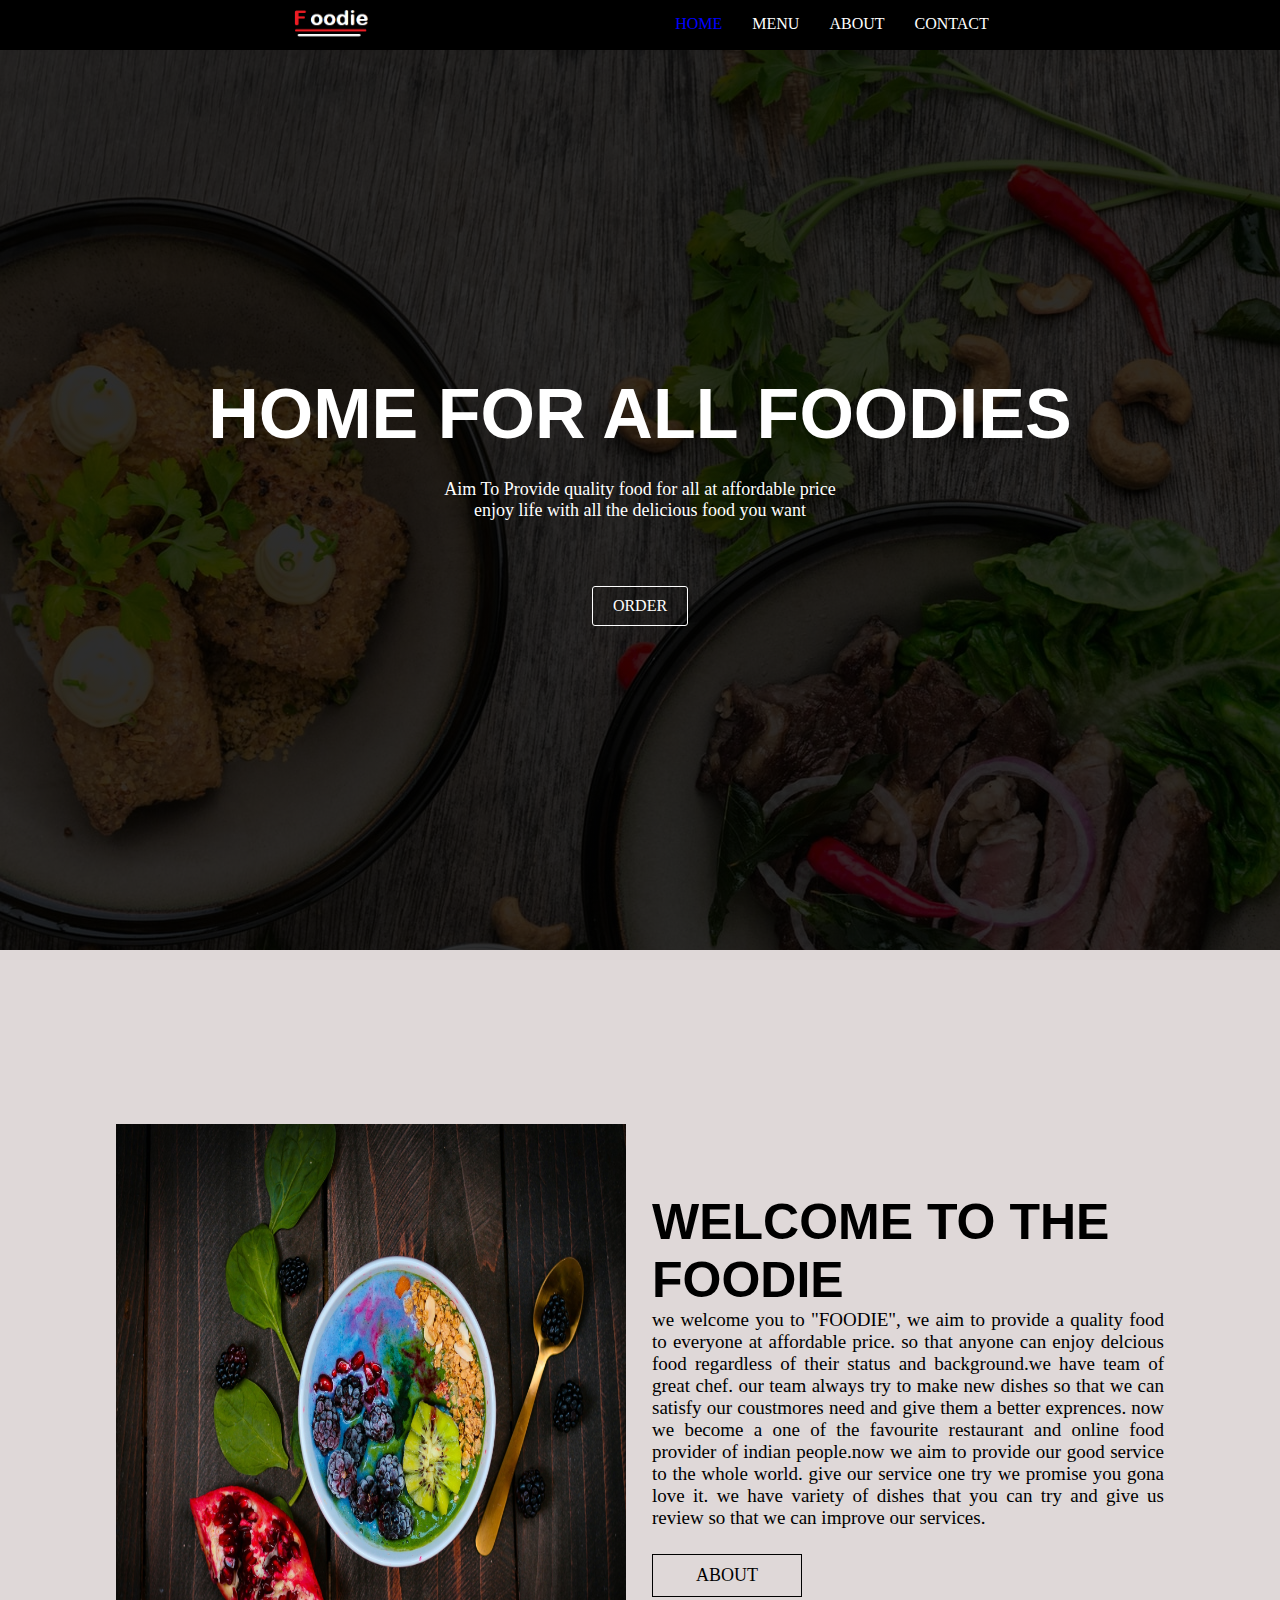
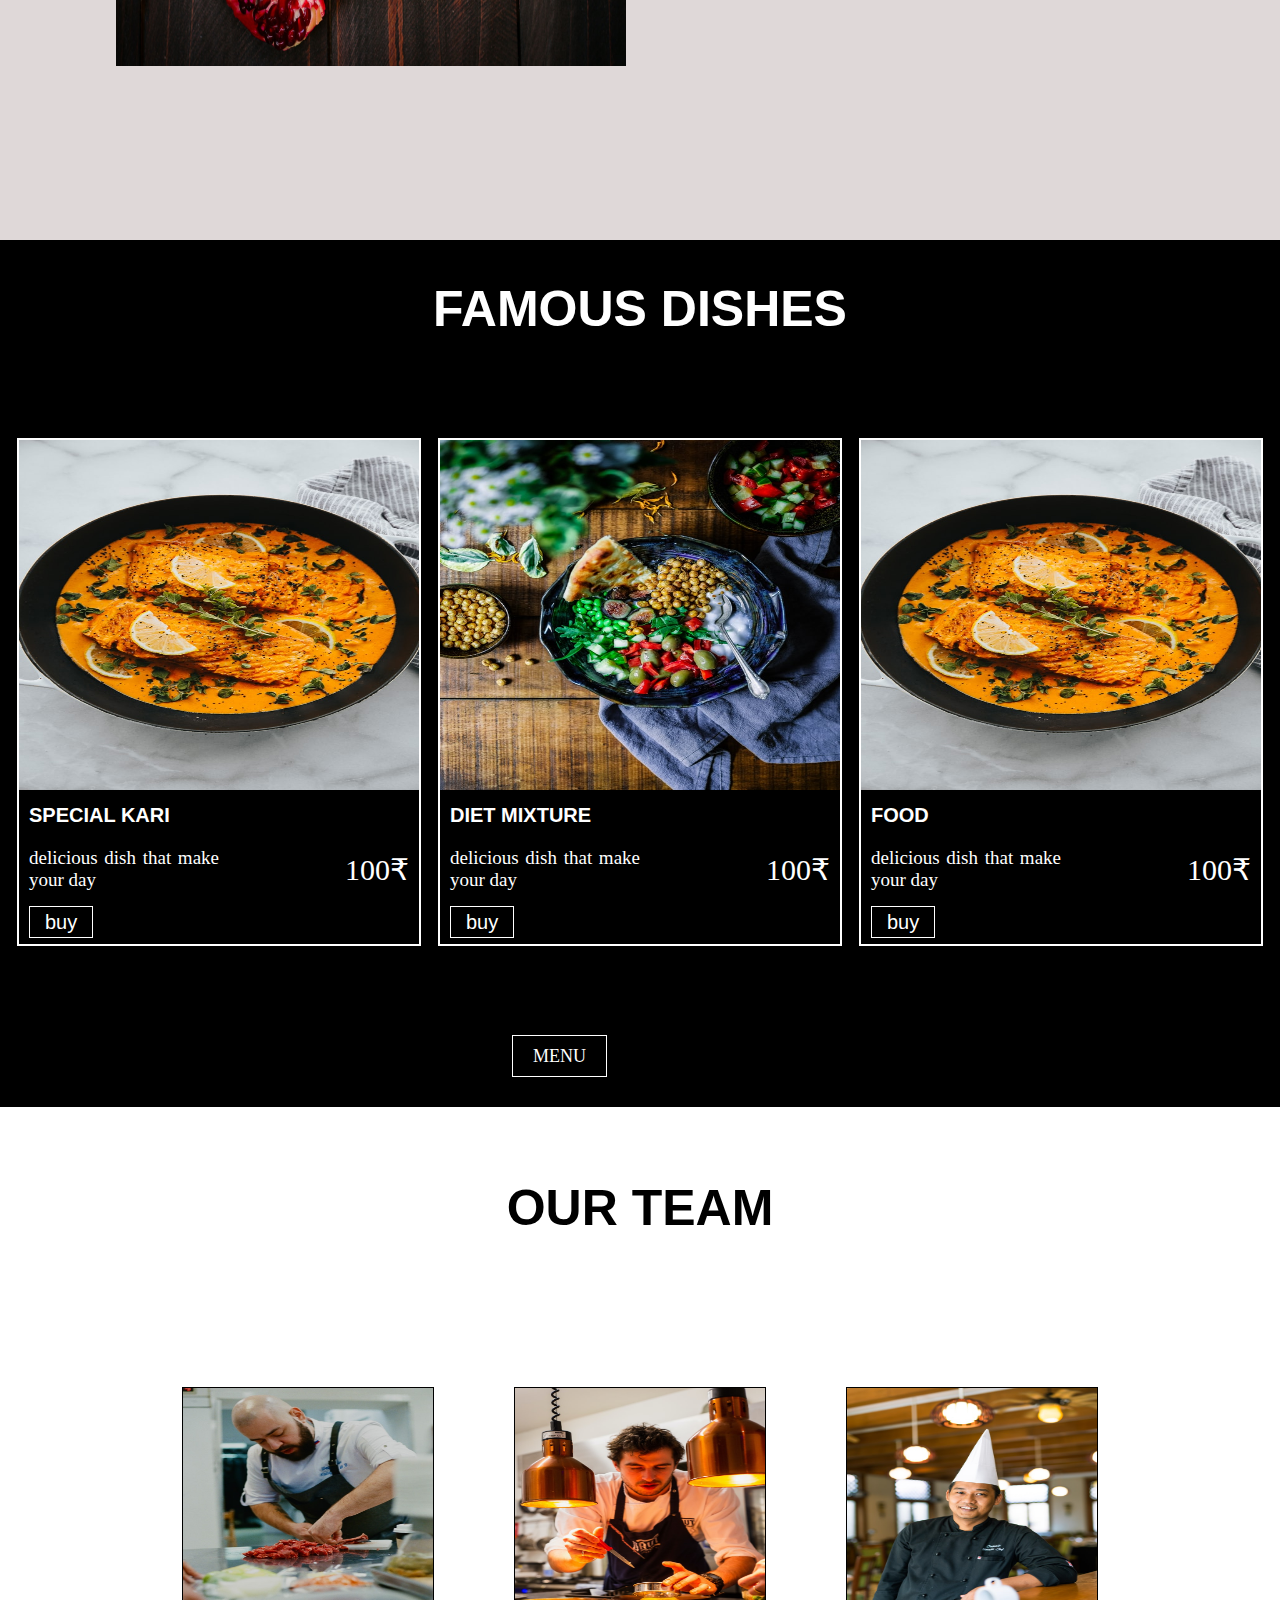
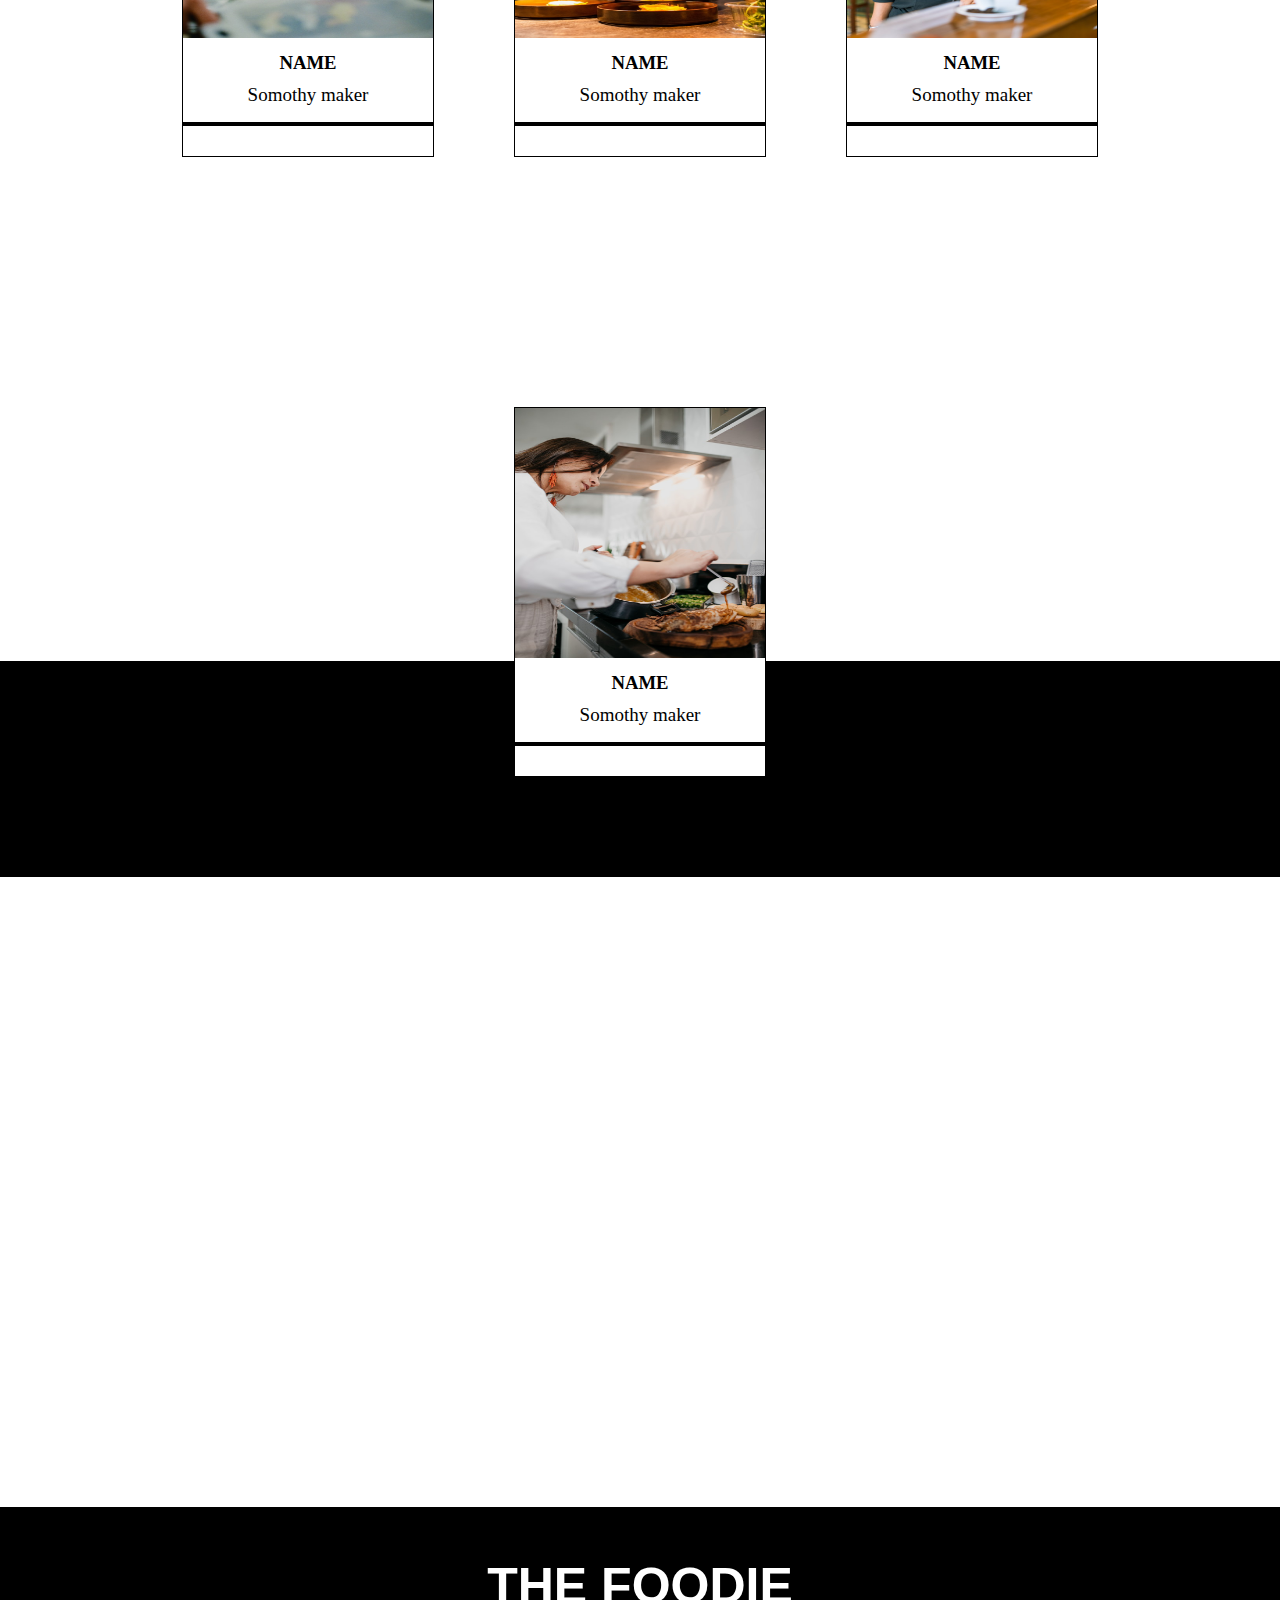
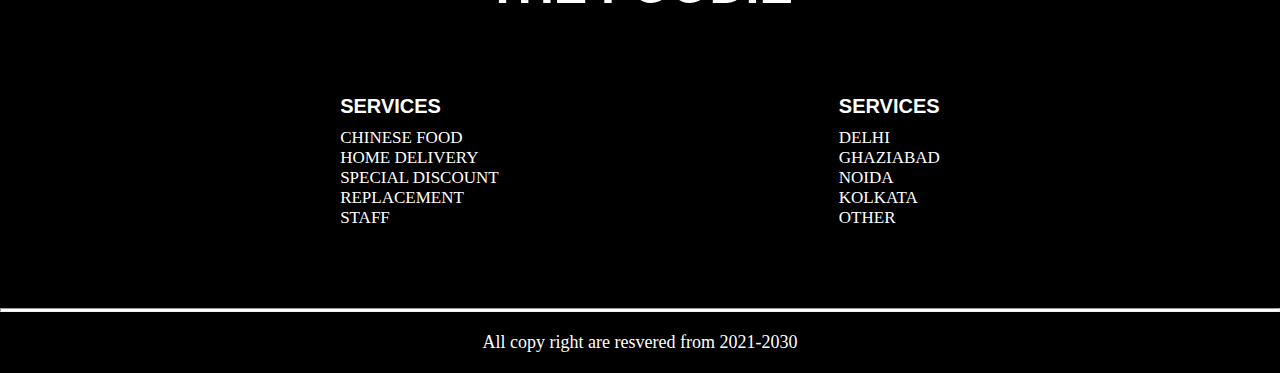
<file: index.html>
<!DOCTYPE html>
<html lang="en">
  <head>
    <meta charset="UTF-8" />
    <meta http-equiv="X-UA-Compatible" content="IE=edge" />
    <meta name="viewport" content="width=device-width, initial-scale=1.0" />
    <title>foodie</title>
    <link rel="stylesheet" href="css/navbar.css">
    <link rel="stylesheet" href="css/style.css" />
    <link rel="stylesheet" href="css/footer.css">
  </head>
  <body>
    <header class="nav-container header" id="header">
      <nav id="navbar">
        <div class="logo">
        <a href="index.html">
          <img src="img/logo/logo.png" alt="logo"  />
        </a></div>
        <ul class="nav_link nav-link-vis">
          <li><a href="index.html">HOME</a></li>
          <li><a href="menu.html">MENU</a></li>
          <li><a href="about.html">ABOUT</a></li>
          <li><a href="contact.html">CONTACT</a></li>
        </ul>
      </nav>
      <div class="burger">
      <div class="line"></div>
      <div class="line"></div>
      <div class="line"></div>
      </div>
      </header>
      <section class="headbg">
        <div class="head_info">
          <h1>Home For All Foodies</h1>
          <p>
            Aim To Provide quality food for all at affordable price <br />
            enjoy life with all the delicious food you want
          </p>
          <a href="menu.html" class="btn"> ORDER </a>
        </div>
      </section>
    <main>
      <section class="welcome">
        <img src="img/sectons/sec_1.jpg" alt="img" class="wimg1" />
        <div class="welinfocont">
          <h1 class="primary_heading">WELCOME TO THE FOODIE</h1>
          <p class="primary_paragraph welcome_info">
            we welcome you to "FOODIE", we aim to provide a quality food to
            everyone at affordable price. so that anyone can enjoy delcious food
            regardless of their status and background.we have team of great
            chef. our team always try to make new dishes so that we can satisfy
            our coustmores need and give them a better exprences. now we become
            a one of the favourite restaurant and online food provider of indian
            people.now we aim to provide our good service to the whole world.
            give our service one try we promise you gona love it. we have
            variety of dishes that you can try and give us review so that we can
            improve our services.
          </p>
          <a href="about.html" class="buttn">ABOUT</a>
        </div>
      </section>
      <section class="famousdishes">
        <h1 class="primary_heading dish_head">FAMOUS DISHES</h1>
        <div class="dishflex">
          <div class="dishcard">
            <img src="img/dishes/kari.jpg" alt="kari" class="foodimg" />
            <div class="foodinfo">
              <div class="subfood">
                <h3 class="secondary_heading">SPECIAL KARI</h3>
                <p class="primary_paragraph">
                  delicious dish that make your day
                </p>
                <a href="#" class="buy">buy</a>
              </div>
              <p class="primary_paragraph rate">100₹</p>
            </div>
          </div>
          <div class="dishcard">
            <img src="img/dishes/diet_mixture.jpg" alt="kari" class="foodimg" />
            <div class="foodinfo">
              <div class="subfood">
                <h3 class="secondary_heading">DIET MIXTURE</h3>
                <p class="primary_paragraph">
                  delicious dish that make your day
                </p>
                <a href="#" class="buy">buy</a>
              </div>
              <p class="primary_paragraph rate">100₹</p>
            </div>
          </div>
          <div class="dishcard">
            <img src="img/dishes/kari.jpg" alt="kari" class="foodimg" />
            <div class="foodinfo">
              <div class="subfood">
                <h3 class="secondary_heading">FOOD</h3>
                <p class="primary_paragraph">
                  delicious dish that make your day
                </p>
                <a href="#" class="buy">buy</a>
              </div>
              <p class="primary_paragraph rate">100₹</p>
            </div>
          </div>
        </div>
        <a href="menu.html" class="menu buttn">MENU</a>
      </section>
      <section class="team">
        <h1 class="primary_heading">OUR TEAM</h1>
        <div class="teamcont">
          <div class="teamcard">
            <img src="img/team/chef1.jpg" alt="chef1" />
            <h3>NAME</h3>
            <p class="primary_paragraph">Somothy maker</p>
          </div>
          <div class="teamcard">
            <img src="img/team/chef2.jpg" alt="chef1" />
            <h3>NAME</h3>
            <p class="primary_paragraph">Somothy maker</p>
          </div>
          <div class="teamcard">
            <img src="img/team/chef3.jpg" alt="chef1" />
            <h3>NAME</h3>
            <p class="primary_paragraph">Somothy maker</p>
          </div>
          <div class="teamcard">
            <img src="img/team/chef4.jpg" alt="chef1" />
            <h3>NAME</h3>
            <p class="primary_paragraph">Somothy maker</p>
          </div>
        </div>
        <!-- teamcard cont black strip -->
        <div class="bgbox"></div>
      </section>
      <div class="lastbg"></div>
      <footer id="foot">
        <h1 class="primary_heading">THE FOODIE</h1>
        <div class="footflex">
          <div class="services">
            <h2 class="secondary_heading footh2">SERVICES</h2>
            <ul>
              <li><a href="#" class="footlink">CHINESE FOOD</a></li>
              <li><a href="#" class="footlink">HOME DELIVERY</a></li>
              <li><a href="#" class="footlink">SPECIAL DISCOUNT</a></li>
              <li><a href="#" class="footlink">REPLACEMENT</a></li>
              <li><a href="#" class="footlink">STAFF</a></li>
            </ul>
          </div>
          <div class="BRANCHES">
            <h2 class="secondary_heading footh2">SERVICES</h2>
            <ul>
              <li><a href="#" class="footlink">DELHI</a></li>
              <li><a href="#" class="footlink">GHAZIABAD</a></li>
              <li><a href="#" class="footlink">NOIDA</a></li>
              <li><a href="#" class="footlink">KOLKATA</a></li>
              <li><a href="#" class="footlink">OTHER</a></li>
            </ul>
          </div>
        </div>
        <hr />
        <p class="copyright">All copy right are resvered from 2021-2030</p>
      </footer>
    </main>
   <script src="js/navbar.js"></script>
  </body>
</html>
</file>
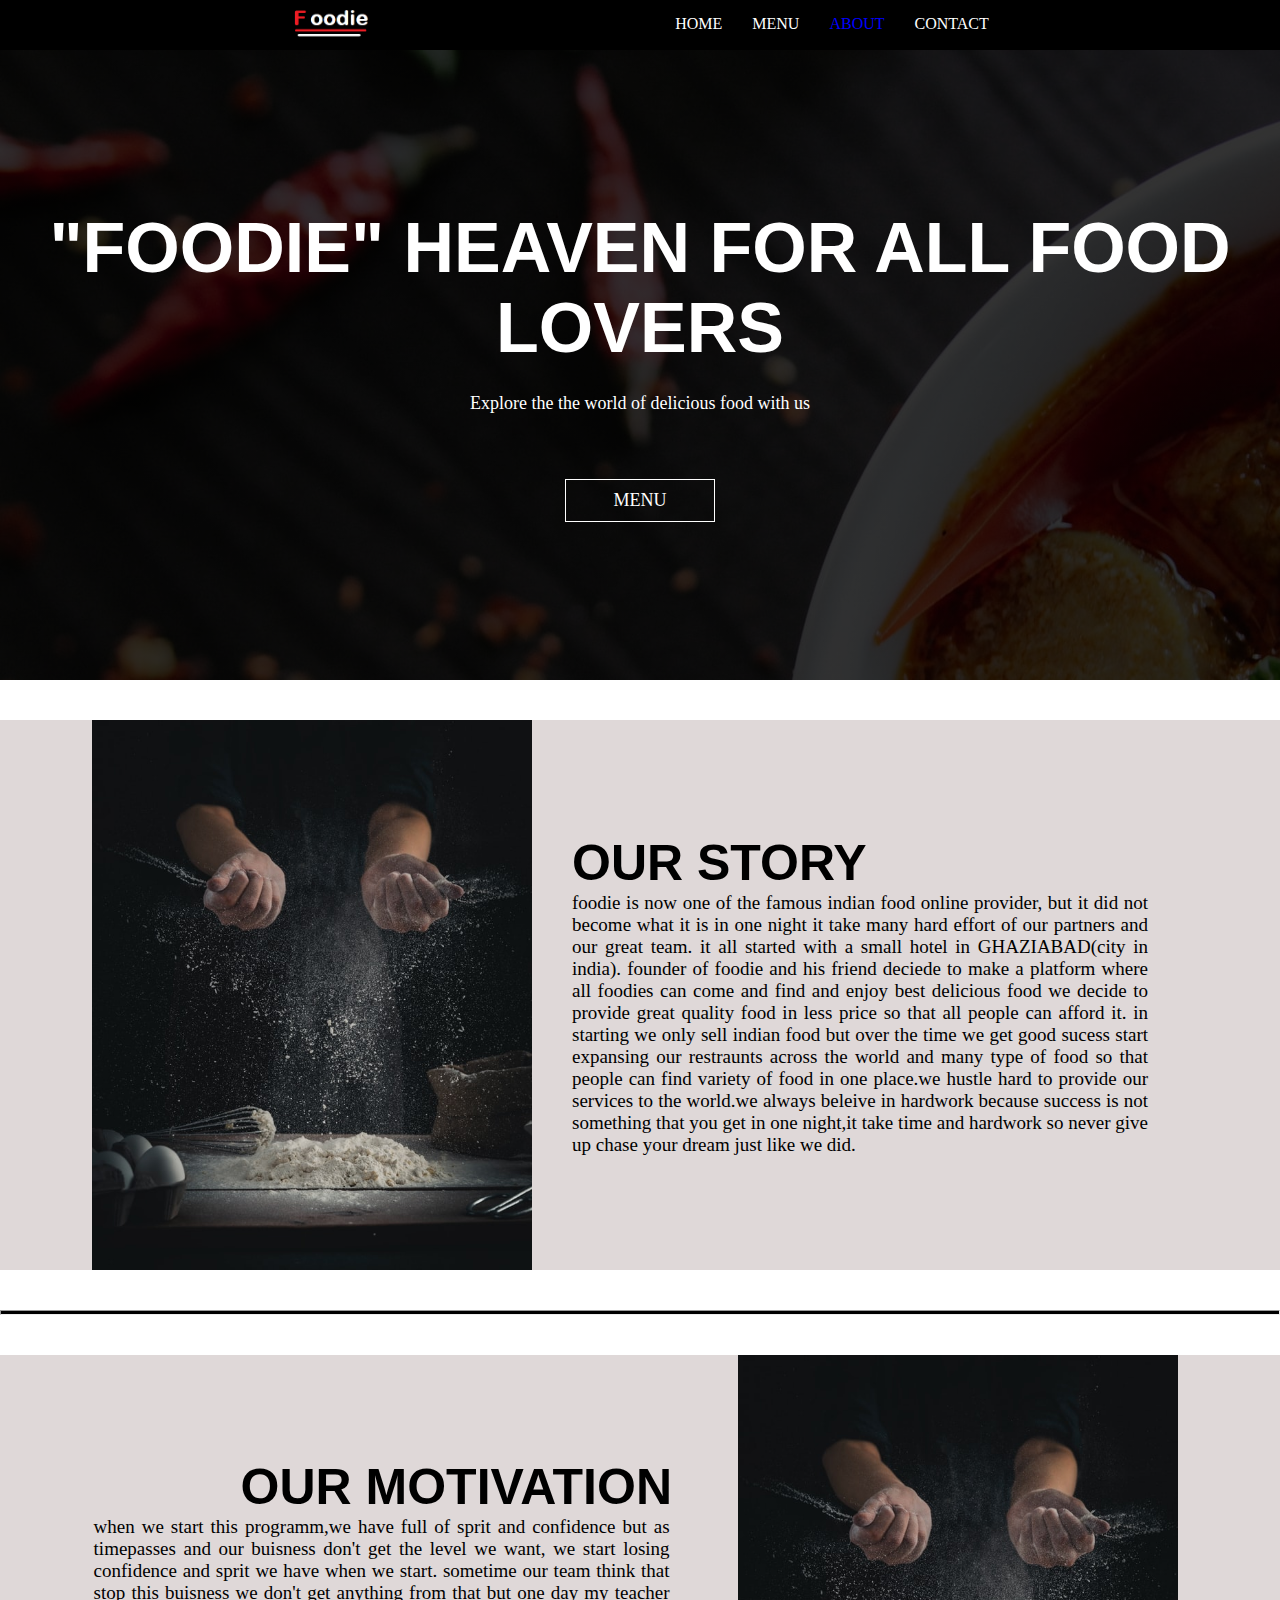
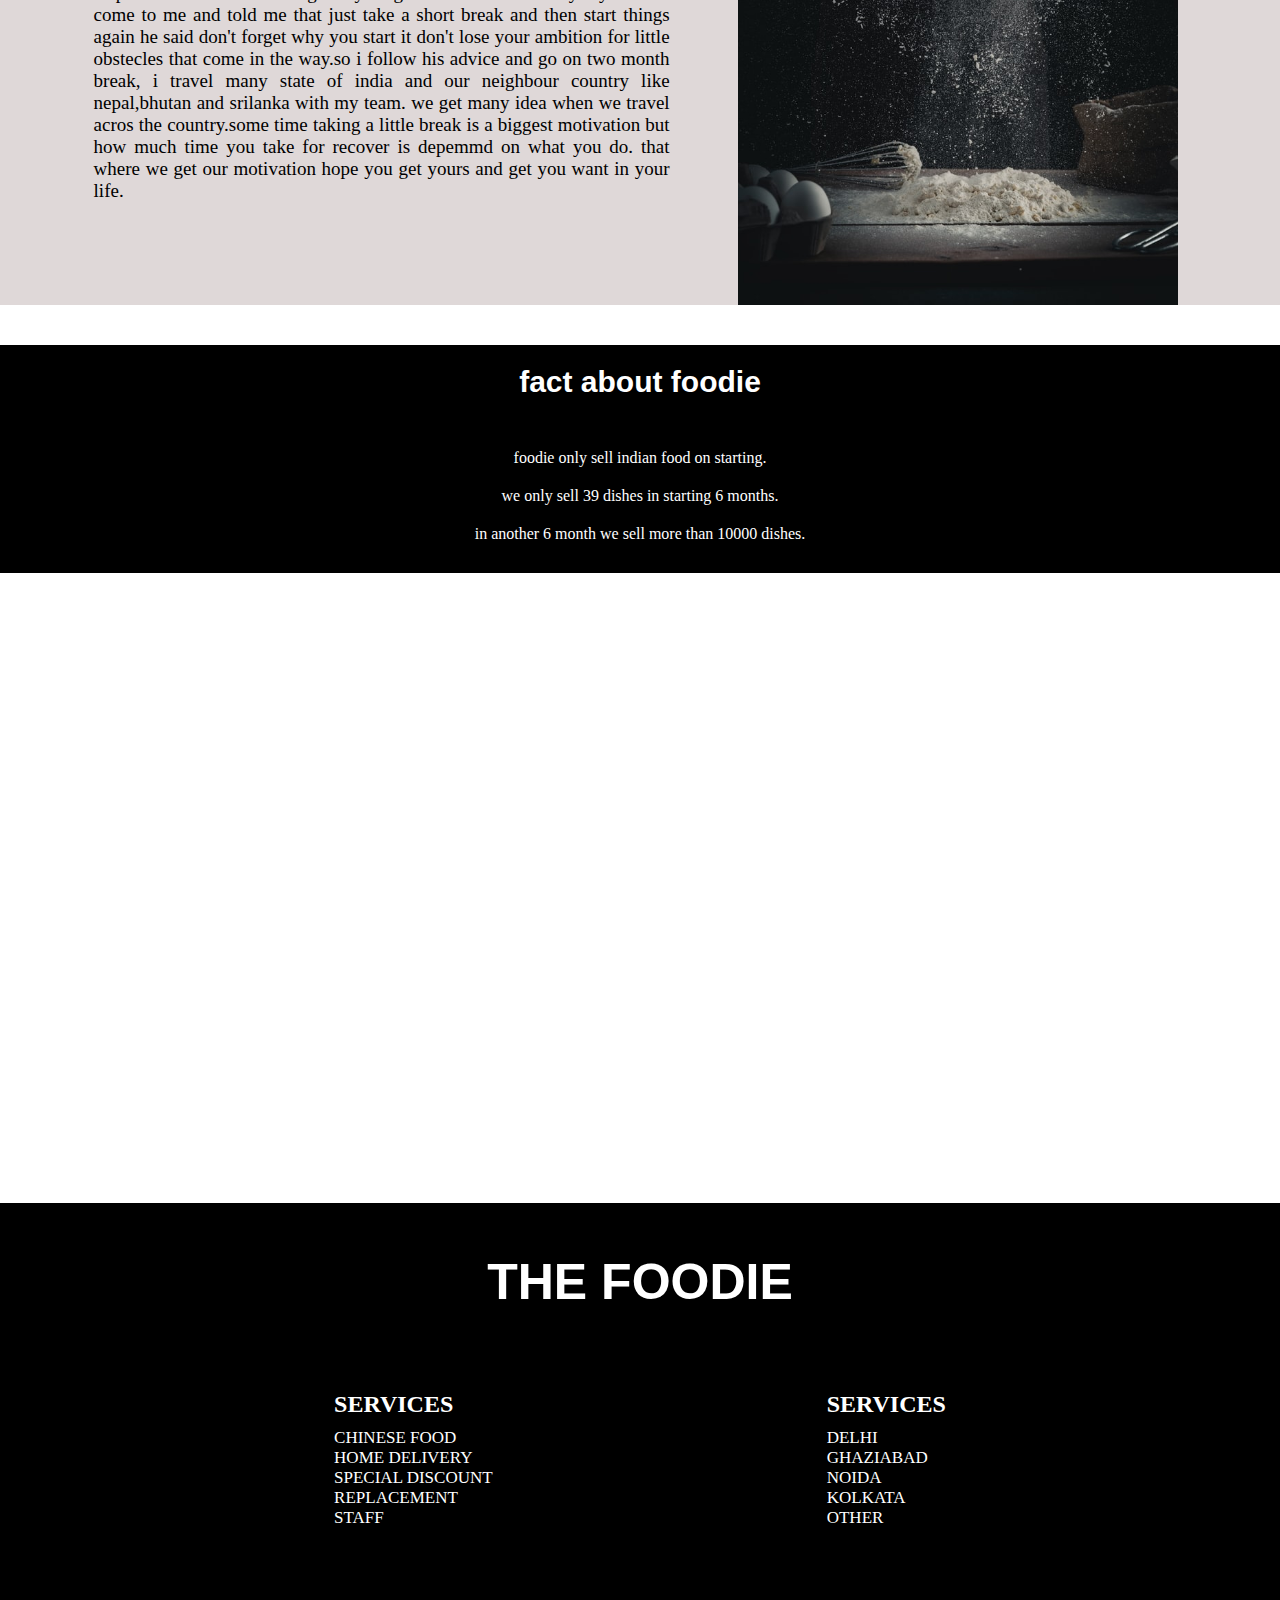
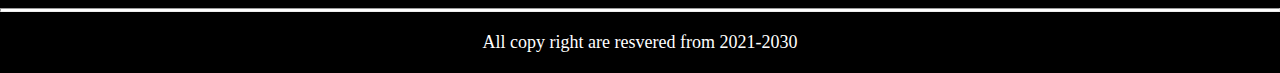
<file: about.html>
<!DOCTYPE html>
<html lang="en">
<head>
    <meta charset="UTF-8">
    <meta http-equiv="X-UA-Compatible" content="IE=edge">
    <meta name="viewport" content="width=device-width, initial-scale=1.0">
    <title>about/foodie</title>
    <link rel="stylesheet" href="css/navbar.css">
    <link rel="stylesheet" href="css/about.css">
    <link rel="stylesheet" href="css/footer.css">
</head>
<body>
    <header class="nav-container header">
        <nav id="navbar">
       <div class="logo">  <a href="index.html"> <img src="img/logo/logo.png" alt="logo" /> </a> </div>
          <ul class="nav_link nav-link-vis">
            <li><a href="index.html">HOME</a></li>
            <li><a href="menu.html">MENU</a></li>
            <li><a href="about.html">ABOUT</a></li>
            <li><a href="contact.html">CONTACT</a></li>
          </ul>
          </nav>
          <div class="burger">
            <div class="line"></div>
            <div class="line"></div>
            <div class="line"></div>
            </div>
        </header>
      <section class="headbg">
        <div class="head_info">
        <h1>"foodie" heaven for all food lovers</h1>
        <p>Explore the the world of delicious food with us</p>
        <a href="menu.html" class="headbtn buttn">MENU</a>
      </section>
      <main>
        <section class="ourstory">
          <img src="img/sectons/story.jpg" alt="img">
            <div class="story">
            <h1 class="primary_heading">OUR STORY</h1>
            <p class="primary_paragraph">foodie is now one of the famous indian food online provider,
                but it did not become what it is in one night it take many hard effort of our partners and our great team. it all started with a small hotel in GHAZIABAD(city in india). founder of foodie and his friend deciede to make a platform where all foodies can come and find and enjoy best delicious food we decide to provide great quality food in less price so that all people can afford it.
                in starting we only sell indian food but over the time we get good sucess start expansing our restraunts across the world and many type of food so that people can find variety of food in one place.we hustle hard to provide our services to the world.we always beleive in hardwork because success is not something that you get in one night,it take time and hardwork so never give up chase your dream just like we did.
            </p>
            </div>

        </section>
    <hr id="secdivider">
        <section class="OUR_MOTIVATION">
            <div class="motivation">
                <h1 class="primary_heading">  our  motivation</h1>
                <p class="primary_paragraph">when we start this programm,we have full of sprit and confidence but as timepasses and our buisness don't get the level we want, we start losing confidence and sprit we have when we start. sometime our team think that stop this buisness we don't get anything from that but one day my teacher come to me and told me that just take a short break and then start things again he said don't forget why you start it don't lose your ambition for little obstecles that come in the way.so i follow his advice and go on two month break, i travel many state of india and our neighbour country like nepal,bhutan and srilanka with my team. we get many idea when we travel acros the country.some time taking a little break is a biggest motivation but how much time you take for recover is depemmd on what you do. that where we get our motivation hope you get yours and get you want in your life.
              </p>
            </div>
            <img src="img/sectons/story.jpg" alt="img">
  
        </section>
<section class="fact">
    <h1>  fact about foodie   </h1>
    <ol class="fact_list">
  <li> foodie only sell indian food on starting.</li>
  <li> we only sell 39 dishes in starting 6 months.</li>
   <li> in another 6 month we sell more than 10000 dishes.</li>
</ol>
</section>

 <div class="lastbg"></div>
 <footer id="foot">
  <h1 class="primary_heading">THE FOODIE</h1>
  <div class="footflex">
    <div class="services">
      <h2 class="secondary_heading footh2">SERVICES</h2>
      <ul>
        <li><a href="#" class="footlink">CHINESE FOOD</a></li>
        <li><a href="#" class="footlink">HOME DELIVERY</a></li>
        <li><a href="#" class="footlink">SPECIAL DISCOUNT</a></li>
        <li><a href="#" class="footlink">REPLACEMENT</a></li>
        <li><a href="#" class="footlink">STAFF</a></li>
      </ul>
    </div>
    <div class="BRANCHES">
      <h2 class="secondary_heading footh2">SERVICES</h2>
      <ul>
        <li><a href="#" class="footlink">DELHI</a></li>
        <li><a href="#" class="footlink">GHAZIABAD</a></li>
        <li><a href="#" class="footlink">NOIDA</a></li>
        <li><a href="#" class="footlink">KOLKATA</a></li>
        <li><a href="#" class="footlink">OTHER</a></li>
      </ul>
    </div>
  </div>
  <hr id="footdivider">
  <p class="copyright">All copy right are resvered from 2021-2030</p>
 </footer>



      </main>
      <script src="js/navbar.js"></script>
</body>
</html>
</file>
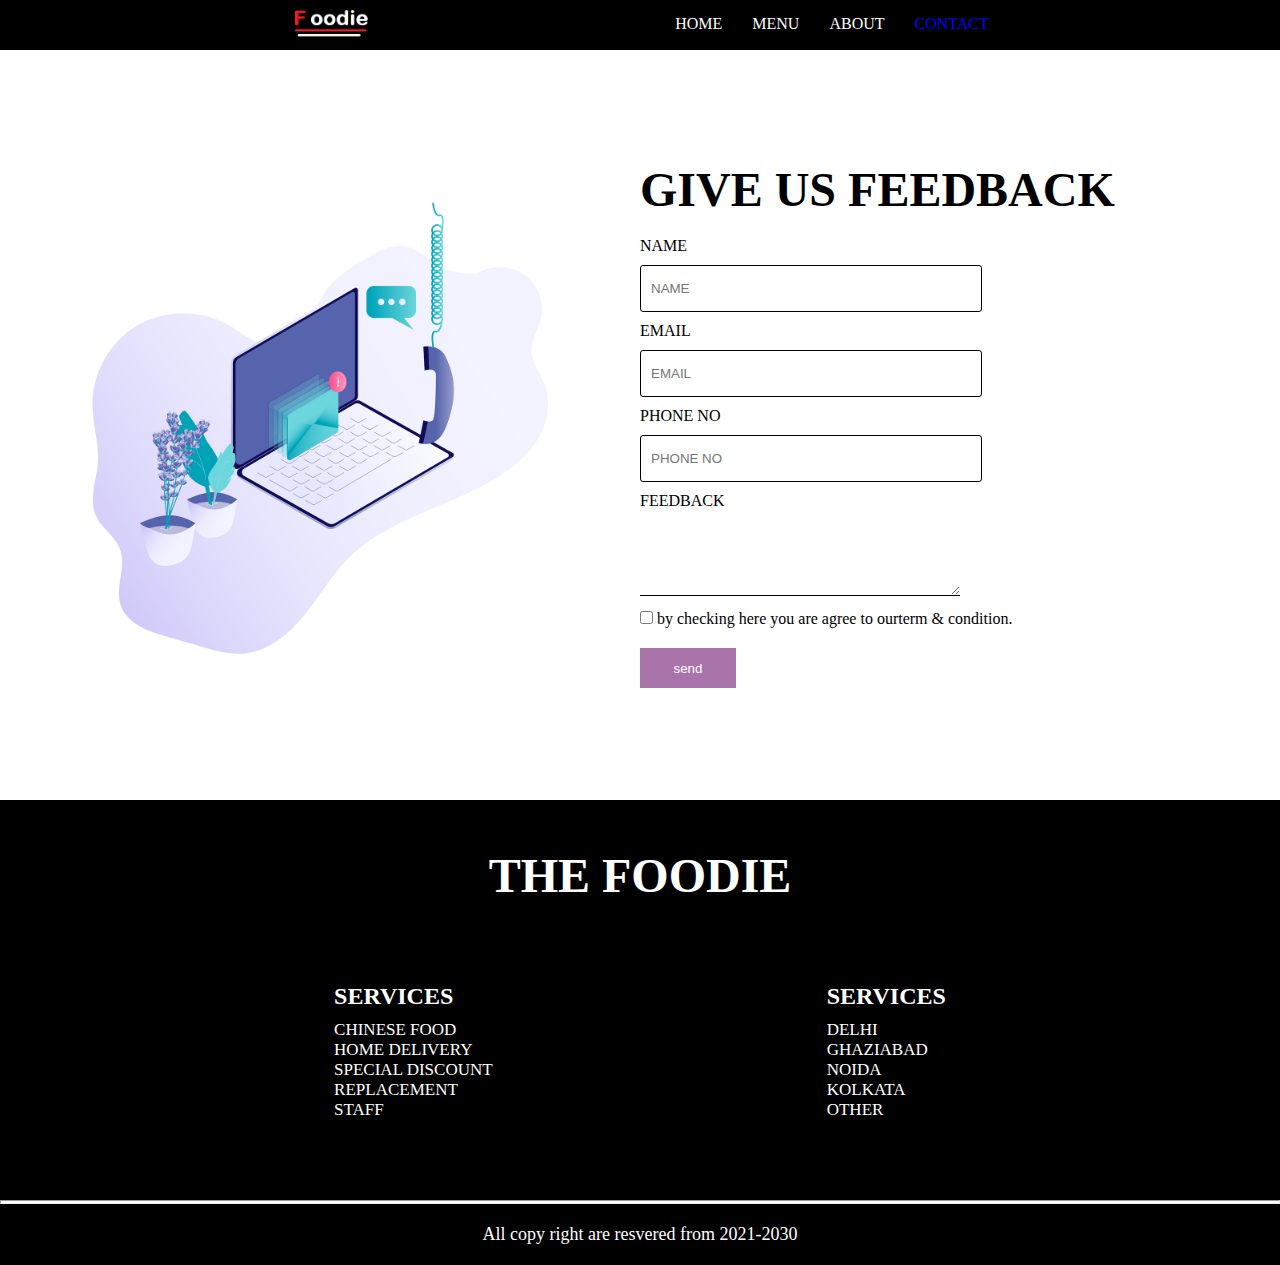
<file: contact.html>
<!DOCTYPE html>
<html lang="en">
<head>
    <meta charset="UTF-8">
    <meta http-equiv="X-UA-Compatible" content="IE=edge">
    <meta name="viewport" content="width=device-width, initial-scale=1.0">
    <title>foddie/contact</title>
    <link rel="stylesheet" href="css/navbar.css">
    <link rel="stylesheet" href="css/contact.css">
    <link rel="stylesheet" href="css/footer.css">
</head>
<body>
    <header class="nav-container header">
        <nav id="navbar">
       <div class="logo"><a href="index.html"> <img src="img/logo/logo.png" alt="logo" /> </a> </div>
          <ul class="nav_link nav-link-vis">
            <li><a href="index.html">HOME</a></li>
            <li><a href="menu.html">MENU</a></li>
            <li><a href="about.html">ABOUT</a></li>
            <li><a href="contact.html">CONTACT</a></li>
          </ul>
          </nav>
          <div class="burger">
            <div class="line"></div>
            <div class="line"></div>
            <div class="line"></div>
            </div>
    </header>
    <section class="form_sec">
  
        <div class="form_contain">
            <img src="img/sectons/contact.png" alt="contact_illustration">
            <div class="form_parent">
              <form action="submit" class="contact_form">
                  <h1 class="primary_heading">GIVE US FEEDBACK</h1>
                   <label for="name">NAME<BR><input type="text" class="contact" placeholder="NAME" id="name"></label><br>
                   <label for="email">EMAIL<br><input type="email" class="contact" placeholder="EMAIL" id="email"></label><br>
                   <label for="phone">PHONE NO<br><input type="text" class="contact" placeholder="PHONE NO" id="phone"></label><br>
                 FEEDBACK <br>  <textarea name="feedback" id="feed" cols="30" rows="5"></textarea><br>
                  <label for="term"><input type="checkbox" name="term&condition" id="term">
                    by checking here you are agree to ourterm & condition.</label><br>
                   <input type="submit" value="send" class="submit"> 
                    
                </form>
            </div>
        </div>
    </section>
    <footer id="foot">
        <h1 class="primary_heading">THE FOODIE</h1>
        <div class="footflex">
          <div class="services">
            <h2 class="secondary_heading footh2">SERVICES</h2>
            <ul>
              <li><a href="#" class="footlink">CHINESE FOOD</a></li>
              <li><a href="#" class="footlink">HOME DELIVERY</a></li>
              <li><a href="#" class="footlink">SPECIAL DISCOUNT</a></li>
              <li><a href="#" class="footlink">REPLACEMENT</a></li>
              <li><a href="#" class="footlink">STAFF</a></li>
            </ul>
          </div>
          <div class="BRANCHES">
            <h2 class="secondary_heading footh2">SERVICES</h2>
            <ul>
              <li><a href="#" class="footlink">DELHI</a></li>
              <li><a href="#" class="footlink">GHAZIABAD</a></li>
              <li><a href="#" class="footlink">NOIDA</a></li>
              <li><a href="#" class="footlink">KOLKATA</a></li>
              <li><a href="#" class="footlink">OTHER</a></li>
            </ul>
          </div>
        </div>
        <hr id="footdivider">
        <p class="copyright">All copy right are resvered from 2021-2030</p>
       </footer>
       <script src="js/navbar.js"></script>
      
</body>
</html>
</file>
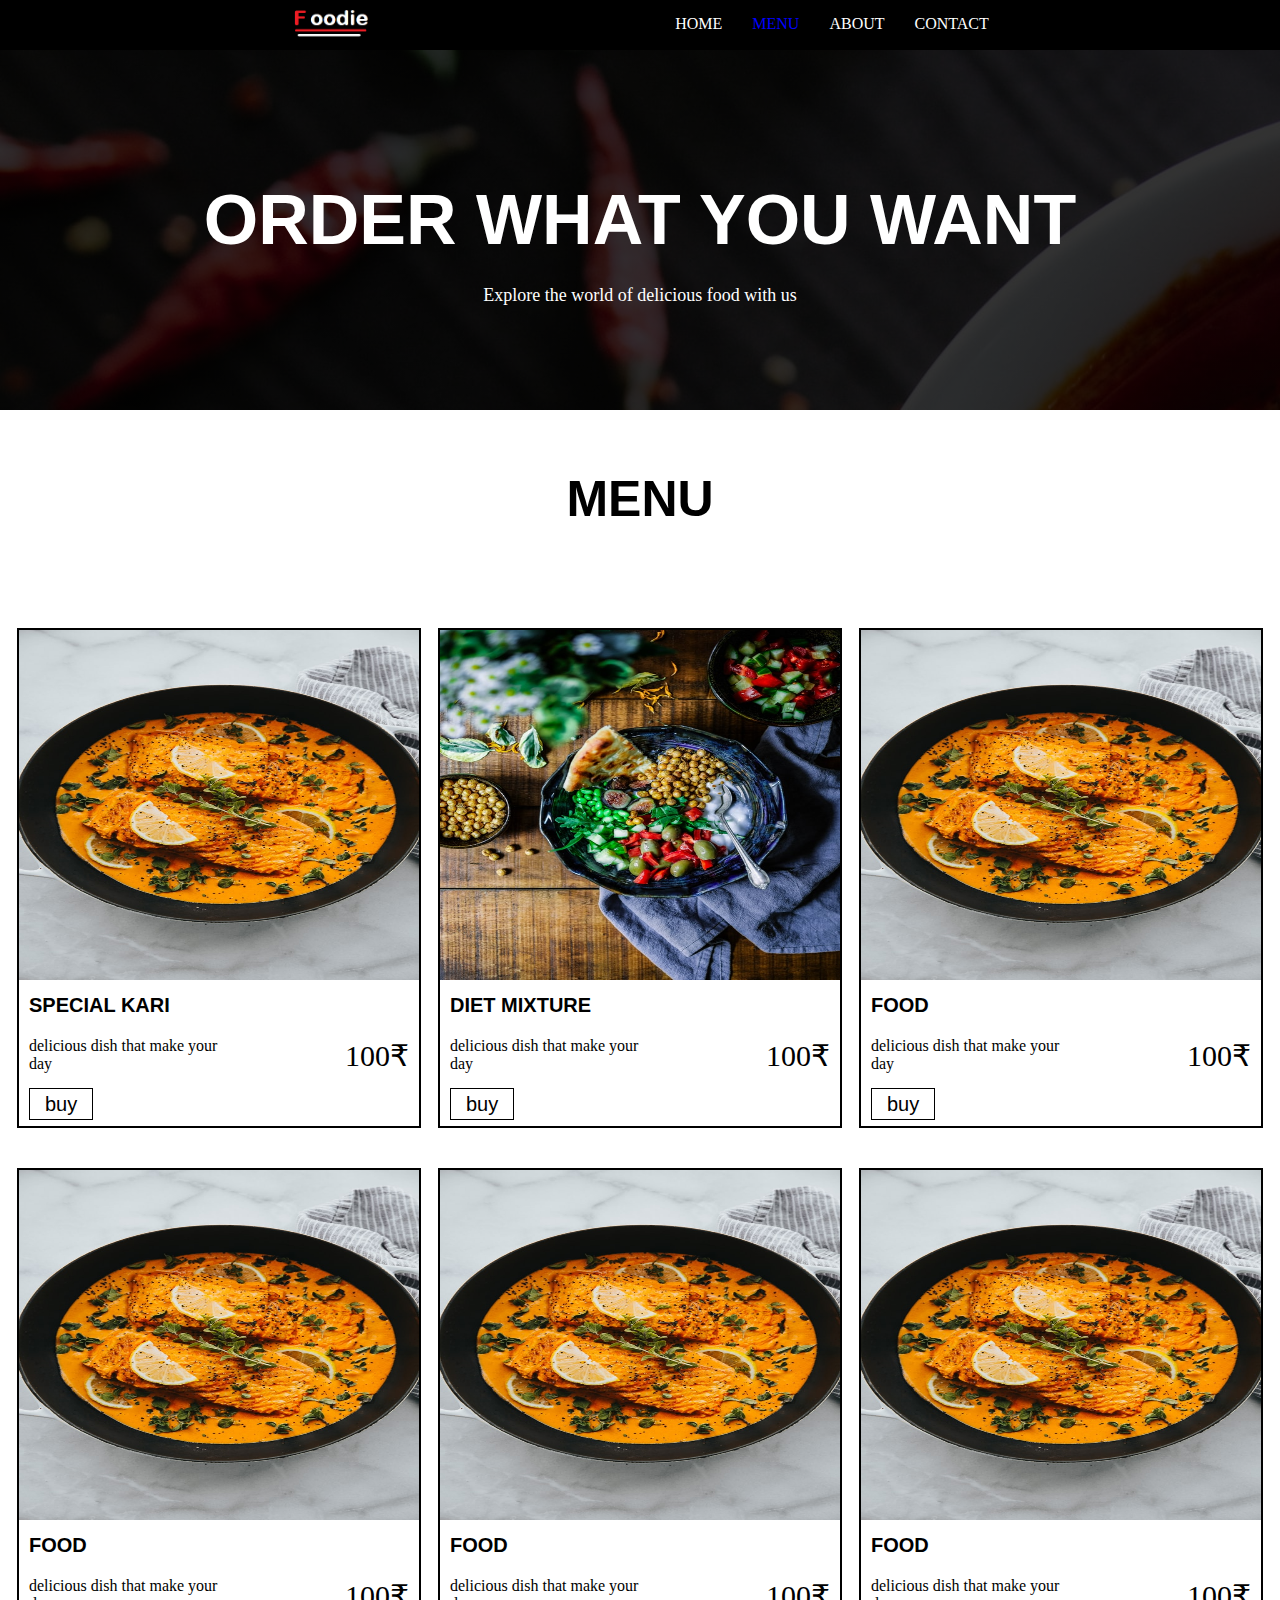
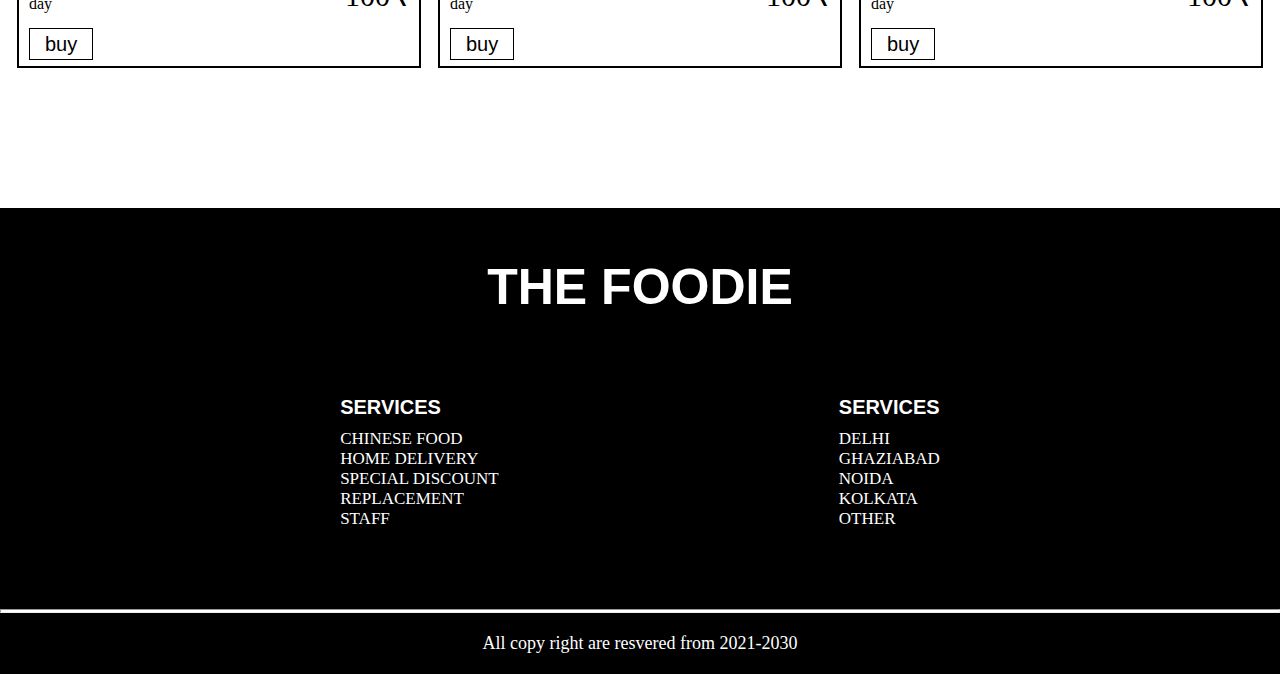
<file: menu.html>
<!DOCTYPE html>
<html lang="en">

<head>
  <meta charset="UTF-8">
  <meta http-equiv="X-UA-Compatible" content="IE=edge">
  <meta name="viewport" content="width=device-width, initial-scale=1.0">
  <title>foodie/menu</title>
  <link rel="stylesheet" href="css/navbar.css">
  <link rel="stylesheet" href="css/menu.css">
  <link rel="stylesheet" href="css/footer.css">
</head>
<body>
  <header class="nav-container header">
    <nav id="navbar">
      <div class="logo">
        <a href="index.html">
          <img src="img/logo/logo.png" alt="logo" />
        </a>
      </div>
      <ul class="nav_link nav-link-vis">
        <li><a href="index.html">HOME</a></li>
        <li><a href="menu.html">MENU</a></li>
        <li><a href="about.html">ABOUT</a></li>
        <li><a href="contact.html">CONTACT</a></li>
      </ul>
    </nav>
    <div class="burger">
      <div class="line"></div>
      <div class="line"></div>
      <div class="line"></div>
      </div>
  </header>
  
  <section class="headbg">
    <div class="head_info">
      <h1> ORDER WHAT YOU WANT</h1>
      <p>Explore the world of delicious food with us</p>
  </section>

  <section class="menu_container">
    <h1 class="primary_heading">MENU</h1>
    <div class="dishflex">
      <div class="dishcard">
        <img src="img/dishes/kari.jpg" alt="kari" class="foodimg" />
        <div class="foodinfo">
          <div class="subfood">
            <h3 class="secondary_heading">SPECIAL KARI</h3>
            <p class="primary_paragraph">
              delicious dish that make your day
            </p>
            <a href="#" class="buy">buy</a>
          </div>
          <p class="primary_paragraph rate">100₹</p>
        </div>
      </div>
      <div class="dishcard">
        <img src="img/dishes/diet_mixture.jpg" alt="kari" class="foodimg" />
        <div class="foodinfo">
          <div class="subfood">
            <h3 class="secondary_heading">DIET MIXTURE</h3>
            <p class="primary_paragraph">
              delicious dish that make your day
            </p>
            <a href="#" class="buy">buy</a>
          </div>
          <p class="primary_paragraph rate">100₹</p>
        </div>
      </div>
      <div class="dishcard">
        <img src="img/dishes/kari.jpg" alt="kari" class="foodimg" />
        <div class="foodinfo">
          <div class="subfood">
            <h3 class="secondary_heading">FOOD</h3>
            <p class="primary_paragraph">
              delicious dish that make your day
            </p>
            <a href="#" class="buy">buy</a>
          </div>
          <p class="primary_paragraph rate">100₹</p>
        </div>
      </div>
      <div class="dishcard">
        <img src="img/dishes/kari.jpg" alt="kari" class="foodimg" />
        <div class="foodinfo">
          <div class="subfood">
            <h3 class="secondary_heading">FOOD</h3>
            <p class="primary_paragraph">
              delicious dish that make your day
            </p>
            <a href="#" class="buy">buy</a>
          </div>
          <p class="primary_paragraph rate">100₹</p>
        </div>
      </div>
      <div class="dishcard">
        <img src="img/dishes/kari.jpg" alt="kari" class="foodimg" />
        <div class="foodinfo">
          <div class="subfood">
            <h3 class="secondary_heading">FOOD</h3>
            <p class="primary_paragraph">
              delicious dish that make your day
            </p>
            <a href="#" class="buy">buy</a>
          </div>
          <p class="primary_paragraph rate">100₹</p>
        </div>
      </div>
      <div class="dishcard">
        <img src="img/dishes/kari.jpg" alt="kari" class="foodimg" />
        <div class="foodinfo">
          <div class="subfood">
            <h3 class="secondary_heading">FOOD</h3>
            <p class="primary_paragraph">
              delicious dish that make your day
            </p>
            <a href="#" class="buy">buy</a>
          </div>
          <p class="primary_paragraph rate">100₹</p>
        </div>
      </div>
    </div>
  </section>
  <footer id="foot">
    <h1 class="primary_heading">THE FOODIE</h1>
    <div class="footflex">
      <div class="services">
        <h2 class="secondary_heading footh2">SERVICES</h2>
        <ul>
          <li><a href="#" class="footlink">CHINESE FOOD</a></li>
          <li><a href="#" class="footlink">HOME DELIVERY</a></li>
          <li><a href="#" class="footlink">SPECIAL DISCOUNT</a></li>
          <li><a href="#" class="footlink">REPLACEMENT</a></li>
          <li><a href="#" class="footlink">STAFF</a></li>
        </ul>
      </div>
      <div class="BRANCHES">
        <h2 class="secondary_heading footh2">SERVICES</h2>
        <ul>
          <li><a href="#" class="footlink">DELHI</a></li>
          <li><a href="#" class="footlink">GHAZIABAD</a></li>
          <li><a href="#" class="footlink">NOIDA</a></li>
          <li><a href="#" class="footlink">KOLKATA</a></li>
          <li><a href="#" class="footlink">OTHER</a></li>
        </ul>
      </div>
    </div>
    <hr id="footdivider">
    <p class="copyright">All copy right are resvered from 2021-2030</p>
  </footer>
  <script src="js/navbar.js"></script>

</body>

</html>
</file>
<file: css/navbar.css>
.header{
  height: fit-content;
  position: sticky;
  top: 0;
  z-index: 10;
  cursor: pointer;
  background-color: black; 
}
  #navbar {
    display: flex;
    justify-content: center;
 
  }
  .logo {
    width: 30%;
  }
  .logo img {
    width: 100px;
    padding: 4px 4px;
  }
  .nav_link {
    display: flex;
    
  }
  .nav_link li {
    padding: 15px 15px;
    list-style: none;
    font-family: "Charis SIL", serif;
  }
  .nav_link li a {
    text-decoration: none;
    color: white;
    position: relative;
    transition: all 0.3s ease;
  }
  .nav_link li a:hover {
    color: blue;
    transition: all 0.3s ease;
  }
  .nav_link li a::before {
    content: "";
    background-color: white;
    width: 0;
    height: 1px;
    position: absolute;
    left: 0;
    bottom: -4px;
    transition: width 1s;
    transition: all 0.3s ease;
  }
  .nav_link li a:hover::before {
    width: 100%;
    transition: all 0.3s ease;
  }
  
  .nav_link li a.active {
    color: blue;
  }
  .burger{
    position: absolute;
    right: 20px;
    top: 15px;
    cursor: pointer;
    display: none;
  }
  .line{
    height: 2px;
    width: 20px;
    background-color:white;
    margin: 4px 0;
  }
  /* NAVBAR MEDIAQURIES */
  @media screen and (max-width: 600px) {
    .burger{
      display: block;
    }
    #navbar{
      flex-direction: column;
      justify-content: center;
      align-items: center;
    }
    .nav_link{
      flex-direction: column;
      margin: 20px 0;
      transition: all 0.1s;
    }
    .logo{
      width: 23%;
    }
    .header{
      transition: all 0.7s ease-out;
     height: 290px;
    }
  .nav-link-vis{
    display: none;
    margin: 0;
  }
   .nav-container{
    height: 50px;

   }

  }
</file>
<file: css/style.css>
* {
  margin: 0;
  padding: 0;
}
@import url("https://fonts.googleapis.com/css2?family=Charis+SIL&family=Hind:wght@300&display=swap");

.headbg {
  background-image: radial-gradient(rgba(0, 0, 0, 0.8), rgba(0, 0, 0, 0.8)),
    url(../img/backgrounds/home_background.jpg);
  height: 100vh;
  width: 100%vw;
  position: relative;
  top: 0;
  background-repeat: no-repeat;
}
.head_info {
  display: flex;
  color: white;
  flex-direction: column;
  justify-content: center;
  align-items: center;
  height: 100%;
}
.head_info h1 {
  text-align: center;
  font-size: 70px;
  font-family: "Charis SIL", serif;
  font-family: "Hind", sans-serif;
  text-transform: uppercase;
}

.head_info p {
  font-size: 18px;
  margin: 25px 0;
  text-align: center;
}
.head_info a {
  margin-top: 40px;
  text-decoration: none;
}
.btn {
  color: white;
  padding: 10px 20px;
  border: 1px solid white;
  border-radius: 3px;
}
.primary_heading {
  font-size: 50px;
  text-transform: uppercase;
  font-family: "Hind", sans-serif;
}
.primary_paragraph {
  font-size: 19px;
  font-family: "Charis SIL", serif;
  white-space: 40px;
  text-align: justify;
}
.buttn {
  text-decoration: none;
  border: 1px solid black;
  width: 6em;
  padding: 10px 20px;
  text-align: center;
  color: black;
  font-size: large;
  margin-top: 25px;
}

.welcome {
  display: flex;
  align-items: center;
  height: 90vh;
  width: 100%;
  justify-content: center;
  background-color: rgb(223, 216, 216);
  padding: 40px 0;
}
.welinfocont {
  display: flex;
  flex-direction: column;
  height: 100%;
  justify-content: center;
  width: 40%;
}
.wimg1 {
  height: 542px;
  width: 510px;
  margin-right: 26px;
}

/* FAMOUS DISDHES SECTION */

.famousdishes {
  background-color: black;
  color: white;
  height: fit-content;
  padding-bottom: 40px;
}
.dish_head {
  text-align: center;
  padding-top: 40px;
}
.dishcard {
  width: fit-content;
  border: 2px solid white;
  margin: 20px 0;
}
.foodimg {
  width: 400px;
  height: 350px;
}
.secondary_heading {
  font-size: 20px;
  font-family: "Hind", sans-serif;
}
.foodinfo a {
  text-decoration: none;
  font-family: "Hind", sans-serif;
  font-size: 20px;
  color: white;
  border: 1px solid white;
  padding: 4px 15px;
}
.rate {
  font-size: 30px;
  align-self: center;
}
.foodinfo {
  display: flex;
  justify-content: space-between;
  padding: 10px 10px;
}
.subfood {
  width: 50%;
  align-self: center;
}
.subfood p {
  margin: 20px 0;
}
.dishflex {
  display: flex;
  justify-content: space-evenly;
  flex-wrap: wrap;
  align-items: center;
  height: fit-content;
  margin: 5em 0;
}
.menu {
  text-decoration: none;
  color: white;
  text-align: center;
  border: 1px solid white;
  margin-left: 40%;
}
/* TEAM SECTION */
.team {
  margin: 8vh 0 0 0;
  position: relative;
}
.team h1 {
  text-align: center;
}
.teamcard p {
  margin: 10px 0 50px 0;
  text-align: center;
  position: relative;
}
.teamcard p::after {
  content: "";
  width: 100%;
  height: 4px;
  background-color: black;
  position: absolute;
  left: 0;
  bottom: -20px;
}
.teamcard img {
  width: 250px;
  height: 250px;
}
.teamcard h3 {
  text-align: center;
  margin-top: 10px;
}
.teamcard {
  width: fit-content;
  border: 1px solid black;
  margin: 150px 40px 100px 40px;
  z-index: 2;
  background-color: white;
}
.teamcont {
  display: flex;
  flex-wrap: wrap;
  justify-content: center;
}
.bgbox {
  height: 13.5em;
  background-color: black;
  position: absolute;
  width: 100%;
  bottom: 0;
}
.lastbg {
  background: url(../img/backgrounds/About_background.jpg) left;
  height: 70vh;
  width: 100%;
  background-attachment: fixed;
}

/* MEDIAQURIES */
@media only screen and (max-width: 850px) and (min-width:421px) {
  .welinfocont {
    width: 60%;
    height: fit-content;
    padding: 40px 0;
  }
  .wimg1 {
    display: none;
  }
  .welcome {
    height: fit-content;
    padding: 40px 0 40px 0;
  }
  .famousdishes {
    padding-bottom: 50px;
  }
  .dishcard {
    margin: 10px 30px;
  }
}
@media only screen and (max-width: 420px) {
  .headbg {
    margin: 0;
  }
  .wimg1 {
    display: none;
  }
  .welcome_info {
    padding: 20px 0 0 20px;
    width: 80vw;
  }
  .welinfocont {
    width: fit-content;
    padding: 0;
    height: max-content;
  }
  .buttn {
    margin: 20px 0 0 100px;
  }
  .welcome h1 {
    margin-top: 30px;
    margin-left: 10px;
  }
  .welcome {
    padding-bottom: 60px;
  }

  .famousdishes {
    height: fit-content;
    padding-bottom: 50px;
  }
  .dishflex {
    height: fit-content;
  }
  .dishcard {
    width: 80vw;
    margin: 20px 0;
  }
  .foodimg {
    width: inherit;
  }
  .menu {
    margin-left: 40%;
  }
  teamcard {
    padding: 40px 40px;
    margin: 40px 0;
  }
}
</file>
<file: css/footer.css>
#foot {
    background-color: black;
    margin: 0;
    color: white;
  }
  #foot h1 {
    color: white;
    text-align: center;
    padding-top: 1em;
  }
  .footflex {
    display: flex;
    justify-content: space-evenly;
    margin: 5em 0;
  }
  #foot li {
    list-style: none;
  }
  .footlink {
    text-decoration: none;
    font-size: 17px;
    color: white;
  }
  .footh2 {
    margin-bottom: 10px;
  }
  hr {
    height: 2px;
    background-color: white;
  }
  .copyright {
    text-align: center;
    padding: 20px 0;
    font-size: 18px;
  }
</file>
<file: css/about.css>
* {
  margin: 0;
  padding: 0;
}
@import url("https://fonts.googleapis.com/css2?family=Charis+SIL&family=Hind:wght@300&display=swap");

.headbg {
  background-image: radial-gradient(rgba(0, 0, 0, 0.8), rgba(0, 0, 0, 0.8)),
    url(../img/backgrounds/About_background.jpg);
  height: 70vh;
  width: 100%;
  position: relative;
  top: 0;
  background-repeat: no-repeat;
}
.head_info {
  display: flex;
  color: white;
  flex-direction: column;
  justify-content: center;
  align-items: center;
  height: 100%;
  flex-wrap: wrap;
}
.head_info h1 {
  text-align: center;
  font-size: 70px;
  font-family: "Charis SIL", serif;
  font-family: "Hind", sans-serif;
  text-transform: uppercase;
  text-align: center;
}

.head_info p {
  font-size: 18px;
  margin: 25px 0;
  text-align: center;
}
.head_info a {
  margin-top: 40px;
  text-decoration: none;
}
/* FOR BUTTONS */
.buttn {
  text-decoration: none;
  border: 1px solid black;
  width: 6em;
  padding: 10px 20px;
  text-align: center;
  color: black;
  font-size: large;
  margin-top: 25px;
}
/* ----------------------- */
.headbtn {
  border-color: white;
  color: white;
}

/* primary_heading AND primary_paragraph */

.primary_heading {
  font-size: 50px;
  text-transform: uppercase;
  font-family: "Hind", sans-serif;
}
.primary_paragraph {
  font-size: 19px;
  font-family: "Charis SIL", serif;
  white-space: 40px;
  text-align: justify;
}
/* ---------------------------------- */
#secdivider {
  height: 3px;
  background-color: black;
}
.ourstory,
.OUR_MOTIVATION {
  display: flex;
  justify-content: center;
  width: 100%;
  align-items: center;
  height: fit-content;
  background-color: rgb(223, 216, 216);
  margin: 40px 0;
}
.ourstory img {
  height: 550px;
  margin-left: 5vw;
}
.story {
  width: 50%;
  padding: 40px;
}
.story p {
  width: 90%;
}
.OUR_MOTIVATION img {
  height: 550px;
  margin-right: 5vw;
}
.motivation {
  width: 50%;
  padding: 30px;
}
.motivation h1 {
  text-align: right;
  padding-right: 36px;
}
.motivation p {
  width: 90%;
  margin-left: 2vw;
}
.fact {
  background-color: black;
  color: white;
}
.fact h1 {
  text-align: center;
  padding: 20px 0;
  font-family: "Hind", sans-serif;
  font-size: 30px;
}
.fact_list {
  text-align: center;
  padding: 20px 0;
}
.fact_list li {
  padding: 10px 0;
}

.lastbg {
  background-image: radial-gradient(rgba(0, 0, 0, 0.8), rgba(0, 0, 0, 0.8)),
    url(../img/backgrounds/home_background.jpg);
  height: 70vh;
  width: 100%;
  background-attachment: fixed;
}

/* MEDIAQURIES */

@media screen and (max-width: 420px) {
  .head_info h1 {
    font-size: 33px;
  }

  .OUR_MOTIVATION img,
  .ourstory img {
    display: none;
    margin: 0;
    padding: 0;
  }
  .story p,
  .motivation p {
    width: 100%;
    padding: 0;
    font-size: 17px;
    margin: 0;
  }
  .story h1,
  .motivation h1 {
    font-size: 30px;
    margin: 0;
    text-align: left;
  }
  .motivation,
  .story {
    width: 100%;
  }
}

@media only screen and (max-width: 840px) and (min-width: 421px) {
  .ourstory,
  .OUR_MOTIVATION {
    display: block;
    height: fit-content;
    margin: auto;
  }
  .OUR_MOTIVATION img,
  .ourstory img {
    display: none;
  }
  .story {
    width: 70%;
    margin: auto;
  }
  .motivation {
    width: 70%;
  }
  .motivation h1 {
    text-align: left;
    padding: 0 0 0 70px;
  }
  .motivation p {
    padding-left: 3em;
  }
}
</file>
<file: css/contact.css>
* {
  margin: 0;
  padding: 0;
}
@import url("https://fonts.googleapis.com/css2?family=Charis+SIL&family=Hind:wght@300&display=swap");
@media screen and (max-width: 420px) {
  .headbg {
    margin: 0;
  }
}
/* FORM SECTION */

.form_sec {
  display: flex;
  width: 100%;
  height: fit-content;
  align-items: flex-start;
  justify-content: center;
  margin: 3em 0;
  padding: 4em 0;
}

.form_contain {
  display: flex;
  height: 100%;
  width: 100%;
  align-items: center;
  justify-content: center;
}

.form_contain img {
  width: 50%;
  height: 100%;
  transform: rotatey(180deg);
}
.form_parent {
  width: 50%;
  height: 100%;
}
.contact {
  margin: 10px 0;
  padding: 10px 10px;
  width: 50%;
  height: 25px;
  border: 1px solid black;
  outline: none;
  border-radius: 3px;
}
#feed {
  margin: 10px 0;
  border: none;
  outline: none;
  border-bottom: 1px solid black;
  width: 50%;
}
.submit {
  padding: 5px 15px;
  margin-top: 20px;
  width: 15%;
  height: 40px;
  background-color: rgb(168, 116, 169);
  color: white;
  border: none;
  outline: none;
}

/* MEDIA QURIES OF FORM SECTIONS */

@media screen and (max-width: 840px) and (min-width: 421px) {
  .form_contain {
    font-size: 15px;
  }
  .form_contain img {
    display: none;
  }
  .form_parent {
    margin: 0 0 0 40px;
  }
  .contact {
    width: 80%;
  }
  .submit {
    width: 100px;
  }
}
@media screen and (max-width: 420px) {
  .form_sec {
    font-size: 12px;
    display: block;
  }
  .form_contain img {
    display: none;
  }
  .contact {
    width: 100%;
  }
  .submit {
    width: 60%;
  }
  .primary_heading {
    text-align: center;
  }
}
/* MEDIA QURIES OF FORM SECTIONS END */

.primary_heading {
  margin: 0 0 20px 0;
  font-size: 3em;
}
</file>
<file: css/menu.css>
* {
  margin: 0;
  padding: 0;
}
@import url("https://fonts.googleapis.com/css2?family=Charis+SIL&family=Hind:wght@300&display=swap");

@media screen and (max-width: 420px) {
  .headbg {
    margin: 0;
  }
}
.headbg {
  background-image: radial-gradient(rgba(0, 0, 0, 0.8), rgba(0, 0, 0, 0.8)),
    url(../img/backgrounds/About_background.jpg);
  height: 40vh;
  width: 100%;
  position: relative;
  top: 0;
  background-repeat: no-repeat;
}
.head_info {
  display: flex;
  color: white;
  flex-direction: column;
  justify-content: center;
  align-items: center;
  height: 100%;
  flex-wrap: wrap;
}
.head_info h1 {
  text-align: center;
  font-size: 70px;
  font-family: "Charis SIL", serif;
  font-family: "Hind", sans-serif;
  text-transform: uppercase;
  text-align: center;
  padding-top: 50px;
}

.head_info p {
  font-size: 18px;
  margin: 25px 0;
  text-align: center;
}
.head_info a {
  margin-top: 40px;
  text-decoration: none;
}
.primary_heading {
  text-align: center;
  padding-top: 60px;
  font-family: "Hind", sans-serif;
  font-size: 50px;
}
.menu_container {
  height: fit-content;
  padding-bottom: 40px;
  height: fit-content;
}
.dish_head {
  text-align: center;
  padding-top: 40px;
}
.dishcard {
  width: fit-content;
  border: 2px solid black;
  margin: 20px 0;
}
.foodimg {
  width: 400px;
  height: 350px;
}
.secondary_heading {
  font-size: 20px;
  font-family: "Hind", sans-serif;
}
.foodinfo a {
  text-decoration: none;
  font-family: "Hind", sans-serif;
  font-size: 20px;
  color: black;
  border: 1px solid black;
  padding: 4px 15px;
}
.rate {
  font-size: 30px;
  align-self: center;
}
.foodinfo {
  display: flex;
  justify-content: space-between;
  padding: 10px 10px;
}
.subfood {
  width: 50%;
  align-self: center;
}
.subfood p {
  margin: 20px 0;
}
.dishflex {
  display: flex;
  justify-content: space-evenly;
  flex-wrap: wrap;
  align-items: center;
  height: fit-content;
  margin: 5em 0;
}
/* FAMOUS DISHES MEDIAQURIES SECTION */

@media screen and (max-width: 420px) {
  .dishflex {
    height: fit-content;
  }
  .dishcard {
    width: 80vw;
    margin: 20px 0;
  }
  .foodimg {
    width: inherit;
  }
}
@media screen and (max-width: 850px) {
  .famousdishes {
    padding-bottom: 50px;
  }
  .dishcard {
    margin: 10px 30px;
  }
}

/* FAMOUSH DISHES MEDIAQURIES END */
</file>
